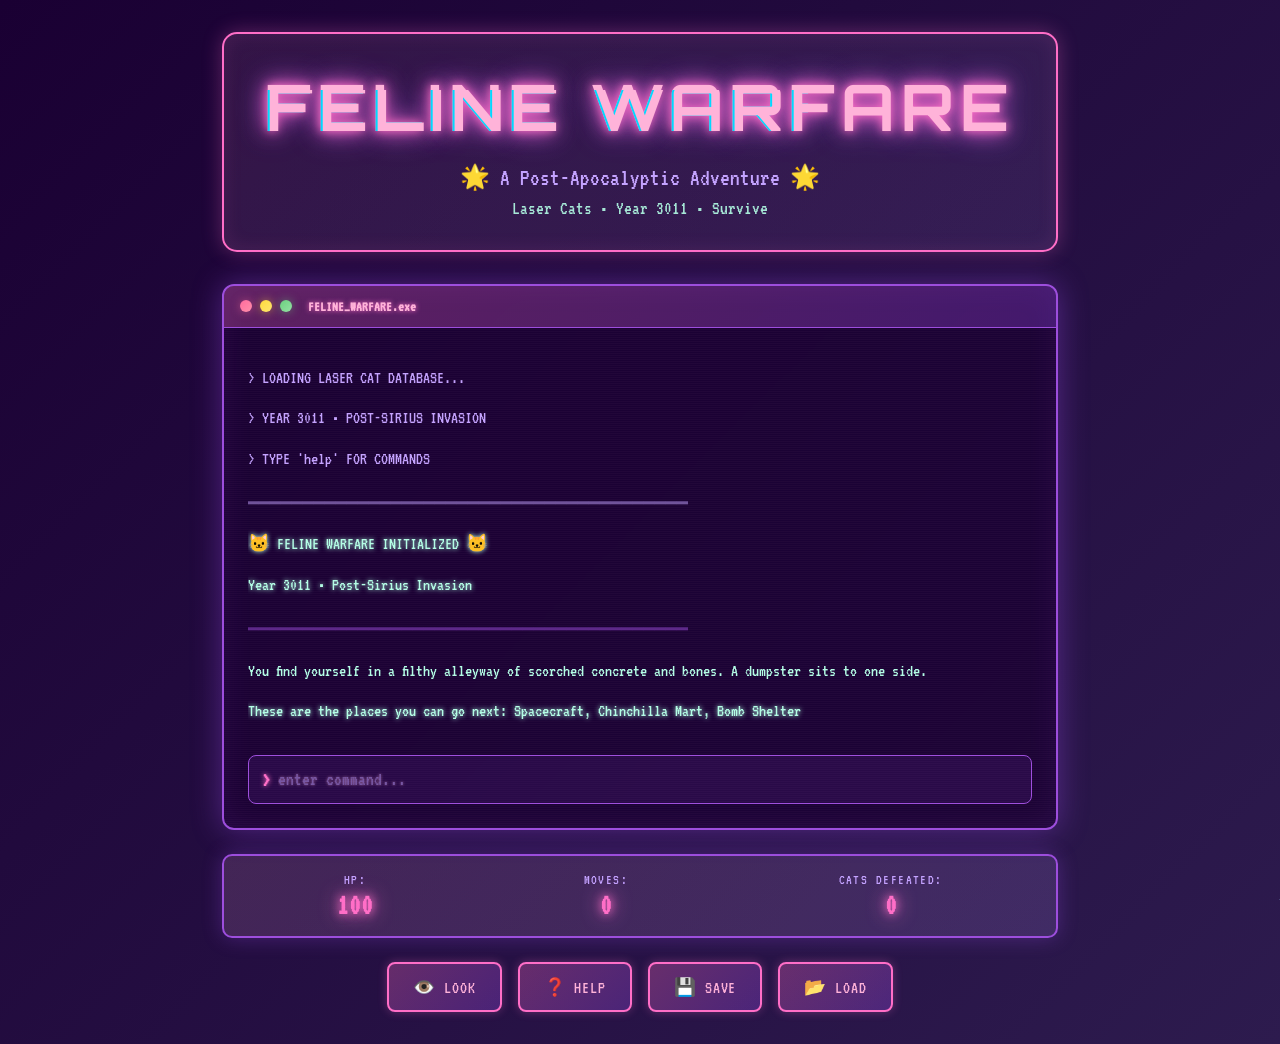
<file: index.html>
<!DOCTYPE html>
<html lang="en">
<head>
    <meta charset="UTF-8">
    <meta name="viewport" content="width=device-width, initial-scale=1.0">
    <meta name="description" content="A post-apocalyptic text adventure about laser cats from outer space">
    <title>🐱 FELINE WARFARE 🚀</title>
    <link rel="stylesheet" href="style.css">
    <link rel="preconnect" href="https://fonts.googleapis.com">
    <link rel="preconnect" href="https://fonts.gstatic.com" crossorigin>
    <link href="https://fonts.googleapis.com/css2?family=VT323&family=Orbitron:wght@400;700&display=swap" rel="stylesheet">
</head>
<body>
    <div class="stars"></div>
    <div class="container">
        <header class="game-header">
            <div class="glitch-wrapper">
                <h1 class="glitch" data-text="FELINE WARFARE">FELINE WARFARE</h1>
            </div>
            <p class="subtitle">🌟 A Post-Apocalyptic Adventure 🌟</p>
            <p class="tagline">Laser Cats • Year 3011 • Survive</p>
        </header>

        <div class="terminal-wrapper">
            <div class="terminal-header">
                <div class="terminal-buttons">
                    <span class="btn-close"></span>
                    <span class="btn-minimize"></span>
                    <span class="btn-maximize"></span>
                </div>
                <div class="terminal-title">FELINE_WARFARE.exe</div>
            </div>

            <div class="terminal-body">
                <div id="output" class="output">
                    <div class="boot-sequence">
                        <p>> INITIALIZING FELINE WARFARE PROTOCOL...</p>
                        <p>> LOADING LASER CAT DATABASE...</p>
                        <p>> YEAR 3011 • POST-SIRIUS INVASION</p>
                        <p>> TYPE 'help' FOR COMMANDS</p>
                        <p class="separator">━━━━━━━━━━━━━━━━━━━━━━━━━━━━━━━━━━━━━━━━</p>
                    </div>
                </div>

                <div class="input-area">
                    <span class="prompt">&gt;</span>
                    <input type="text" id="commandInput" class="command-input" autocomplete="off" autofocus placeholder="enter command...">
                </div>
            </div>
        </div>

        <div class="stats-panel">
            <div class="stat-item">
                <span class="stat-label">HP:</span>
                <span id="playerHP" class="stat-value">100</span>
            </div>
            <div class="stat-item">
                <span class="stat-label">MOVES:</span>
                <span id="moveCount" class="stat-value">0</span>
            </div>
            <div class="stat-item">
                <span class="stat-label">CATS DEFEATED:</span>
                <span id="catsDefeated" class="stat-value">0</span>
            </div>
        </div>

        <div class="quick-commands">
            <button class="quick-btn" onclick="executeCommand('look')">👁️ LOOK</button>
            <button class="quick-btn" onclick="executeCommand('help')">❓ HELP</button>
            <button class="quick-btn" onclick="saveGame()">💾 SAVE</button>
            <button class="quick-btn" onclick="loadGame()">📂 LOAD</button>
        </div>
    </div>

    <script src="feline_war_data.js"></script>
    <script src="cat_battle_module.js"></script>
    <script src="game.js"></script>
</body>
</html>
</file>
<file: style.css>
/* Cybertwee Pastel Theme for Feline Warfare */

:root {
    --pastel-pink: #ffb3d9;
    --pastel-purple: #c4a3ff;
    --pastel-blue: #a3d5ff;
    --pastel-mint: #b3ffe6;
    --pastel-peach: #ffd4b3;
    --neon-pink: #ff6ec7;
    --neon-purple: #9d4edd;
    --neon-blue: #00d9ff;
    --dark-bg: #1a0033;
    --terminal-bg: rgba(26, 0, 51, 0.85);
    --text-main: #ffd9ff;
    --text-glow: #ff6ec7;
}

* {
    margin: 0;
    padding: 0;
    box-sizing: border-box;
}

body {
    font-family: 'VT323', monospace;
    background: linear-gradient(135deg,
        #1a0033 0%,
        #2d1b4e 25%,
        #1a0033 50%,
        #3d2863 75%,
        #1a0033 100%);
    background-size: 400% 400%;
    animation: gradientShift 15s ease infinite;
    color: var(--text-main);
    min-height: 100vh;
    overflow-x: hidden;
    position: relative;
}

@keyframes gradientShift {
    0% { background-position: 0% 50%; }
    50% { background-position: 100% 50%; }
    100% { background-position: 0% 50%; }
}

/* Starfield Background */
.stars {
    position: fixed;
    top: 0;
    left: 0;
    width: 100%;
    height: 100%;
    pointer-events: none;
    background-image:
        radial-gradient(2px 2px at 20% 30%, rgba(255, 179, 217, 0.8), transparent),
        radial-gradient(2px 2px at 60% 70%, rgba(196, 163, 255, 0.8), transparent),
        radial-gradient(1px 1px at 50% 50%, rgba(163, 213, 255, 0.8), transparent),
        radial-gradient(1px 1px at 80% 10%, rgba(179, 255, 230, 0.8), transparent),
        radial-gradient(2px 2px at 90% 60%, rgba(255, 212, 179, 0.8), transparent);
    background-size: 200% 200%;
    animation: twinkle 8s ease-in-out infinite;
    z-index: 0;
}

@keyframes twinkle {
    0%, 100% { opacity: 0.6; }
    50% { opacity: 1; }
}

.container {
    max-width: 900px;
    margin: 0 auto;
    padding: 2rem;
    position: relative;
    z-index: 1;
}

/* Header with Glitch Effect */
.game-header {
    text-align: center;
    margin-bottom: 2rem;
    padding: 2rem;
    background: linear-gradient(135deg,
        rgba(255, 179, 217, 0.1),
        rgba(196, 163, 255, 0.1));
    border-radius: 15px;
    border: 2px solid var(--neon-pink);
    box-shadow:
        0 0 20px rgba(255, 110, 199, 0.3),
        inset 0 0 20px rgba(255, 110, 199, 0.1);
}

.glitch-wrapper {
    position: relative;
    margin-bottom: 1rem;
}

.glitch {
    font-family: 'Orbitron', monospace;
    font-size: 4rem;
    font-weight: 700;
    text-transform: uppercase;
    position: relative;
    color: var(--pastel-pink);
    text-shadow:
        0 0 10px var(--neon-pink),
        0 0 20px var(--neon-pink),
        0 0 30px var(--neon-purple);
    animation: glowPulse 2s ease-in-out infinite;
    letter-spacing: 0.1em;
}

@keyframes glowPulse {
    0%, 100% {
        text-shadow:
            0 0 10px var(--neon-pink),
            0 0 20px var(--neon-pink),
            0 0 30px var(--neon-purple);
    }
    50% {
        text-shadow:
            0 0 20px var(--neon-pink),
            0 0 30px var(--neon-pink),
            0 0 40px var(--neon-purple),
            0 0 50px var(--neon-blue);
    }
}

.glitch::before,
.glitch::after {
    content: attr(data-text);
    position: absolute;
    top: 0;
    left: 0;
    width: 100%;
    height: 100%;
}

.glitch::before {
    left: 2px;
    text-shadow: -2px 0 var(--neon-blue);
    clip: rect(24px, 550px, 90px, 0);
    animation: glitch-anim-1 2.5s infinite linear alternate-reverse;
}

.glitch::after {
    left: -2px;
    text-shadow: -2px 0 var(--pastel-mint);
    clip: rect(85px, 550px, 140px, 0);
    animation: glitch-anim-2 3s infinite linear alternate-reverse;
}

@keyframes glitch-anim-1 {
    0% { clip: rect(17px, 9999px, 94px, 0); }
    20% { clip: rect(76px, 9999px, 62px, 0); }
    40% { clip: rect(40px, 9999px, 66px, 0); }
    60% { clip: rect(87px, 9999px, 24px, 0); }
    80% { clip: rect(50px, 9999px, 88px, 0); }
    100% { clip: rect(39px, 9999px, 20px, 0); }
}

@keyframes glitch-anim-2 {
    0% { clip: rect(52px, 9999px, 81px, 0); }
    20% { clip: rect(10px, 9999px, 31px, 0); }
    40% { clip: rect(99px, 9999px, 45px, 0); }
    60% { clip: rect(28px, 9999px, 73px, 0); }
    80% { clip: rect(66px, 9999px, 12px, 0); }
    100% { clip: rect(44px, 9999px, 90px, 0); }
}

.subtitle {
    font-size: 1.5rem;
    color: var(--pastel-purple);
    margin-bottom: 0.5rem;
}

.tagline {
    font-size: 1.2rem;
    color: var(--pastel-mint);
    opacity: 0.9;
}

/* Terminal Window */
.terminal-wrapper {
    background: var(--terminal-bg);
    border-radius: 12px;
    overflow: hidden;
    border: 2px solid var(--neon-purple);
    box-shadow:
        0 0 30px rgba(157, 78, 237, 0.4),
        inset 0 0 30px rgba(157, 78, 237, 0.1);
    backdrop-filter: blur(10px);
    margin-bottom: 1.5rem;
}

.terminal-header {
    background: linear-gradient(135deg,
        rgba(255, 110, 199, 0.3),
        rgba(157, 78, 237, 0.3));
    padding: 0.8rem 1rem;
    display: flex;
    align-items: center;
    gap: 1rem;
    border-bottom: 1px solid var(--neon-purple);
}

.terminal-buttons {
    display: flex;
    gap: 0.5rem;
}

.terminal-buttons span {
    width: 12px;
    height: 12px;
    border-radius: 50%;
    display: block;
}

.btn-close {
    background: linear-gradient(135deg, #ff6b9d, #ff8fab);
    box-shadow: 0 0 10px rgba(255, 107, 157, 0.5);
}

.btn-minimize {
    background: linear-gradient(135deg, #ffd93d, #ffe66d);
    box-shadow: 0 0 10px rgba(255, 217, 61, 0.5);
}

.btn-maximize {
    background: linear-gradient(135deg, #6bcf7f, #95e1a4);
    box-shadow: 0 0 10px rgba(107, 207, 127, 0.5);
}

.terminal-title {
    font-size: 0.9rem;
    color: var(--pastel-pink);
    font-weight: 700;
    text-shadow: 0 0 5px var(--neon-pink);
}

.terminal-body {
    padding: 1.5rem;
    min-height: 400px;
    max-height: 500px;
    display: flex;
    flex-direction: column;
    position: relative;
}

/* Scanline Effect */
.terminal-body::before {
    content: "";
    position: absolute;
    top: 0;
    left: 0;
    width: 100%;
    height: 100%;
    background: repeating-linear-gradient(
        0deg,
        rgba(255, 179, 217, 0.03) 0px,
        rgba(255, 179, 217, 0.03) 1px,
        transparent 1px,
        transparent 2px
    );
    pointer-events: none;
    animation: scanline 8s linear infinite;
}

@keyframes scanline {
    0% { transform: translateY(0); }
    100% { transform: translateY(10px); }
}

.output {
    flex: 1;
    overflow-y: auto;
    margin-bottom: 1rem;
    font-size: 1.1rem;
    line-height: 1.6;
    color: var(--pastel-mint);
}

.output::-webkit-scrollbar {
    width: 8px;
}

.output::-webkit-scrollbar-track {
    background: rgba(26, 0, 51, 0.5);
    border-radius: 4px;
}

.output::-webkit-scrollbar-thumb {
    background: linear-gradient(135deg, var(--neon-pink), var(--neon-purple));
    border-radius: 4px;
}

.boot-sequence p {
    margin-bottom: 0.5rem;
    color: var(--pastel-purple);
    animation: fadeIn 0.5s ease-in;
}

@keyframes fadeIn {
    from { opacity: 0; transform: translateX(-10px); }
    to { opacity: 1; transform: translateX(0); }
}

.separator {
    color: var(--neon-purple);
    opacity: 0.5;
    margin: 1rem 0;
}

.output p {
    margin-bottom: 0.8rem;
    animation: typeIn 0.3s ease-out;
}

@keyframes typeIn {
    from { opacity: 0; }
    to { opacity: 1; }
}

.output .error {
    color: #ff6b9d;
    text-shadow: 0 0 5px #ff6b9d;
}

.output .success {
    color: var(--pastel-mint);
    text-shadow: 0 0 5px var(--pastel-mint);
}

.output .warning {
    color: #ffd93d;
    text-shadow: 0 0 5px #ffd93d;
}

/* Input Area */
.input-area {
    display: flex;
    align-items: center;
    gap: 0.5rem;
    padding: 0.8rem;
    background: rgba(157, 78, 237, 0.1);
    border-radius: 8px;
    border: 1px solid var(--neon-purple);
}

.prompt {
    color: var(--neon-pink);
    font-size: 1.3rem;
    font-weight: bold;
    text-shadow: 0 0 5px var(--neon-pink);
    animation: blink 1.5s infinite;
}

@keyframes blink {
    0%, 49% { opacity: 1; }
    50%, 100% { opacity: 0.3; }
}

.command-input {
    flex: 1;
    background: transparent;
    border: none;
    outline: none;
    color: var(--pastel-pink);
    font-family: 'VT323', monospace;
    font-size: 1.2rem;
    text-shadow: 0 0 3px var(--pastel-pink);
}

.command-input::placeholder {
    color: var(--pastel-purple);
    opacity: 0.5;
}

/* Stats Panel */
.stats-panel {
    display: flex;
    gap: 1rem;
    justify-content: space-around;
    padding: 1rem;
    background: linear-gradient(135deg,
        rgba(255, 179, 217, 0.15),
        rgba(196, 163, 255, 0.15));
    border-radius: 10px;
    border: 2px solid var(--neon-purple);
    margin-bottom: 1.5rem;
    box-shadow: 0 0 20px rgba(157, 78, 237, 0.3);
}

.stat-item {
    text-align: center;
}

.stat-label {
    display: block;
    font-size: 0.9rem;
    color: var(--pastel-purple);
    margin-bottom: 0.3rem;
    text-transform: uppercase;
    letter-spacing: 0.1em;
}

.stat-value {
    display: block;
    font-size: 1.8rem;
    color: var(--neon-pink);
    font-weight: bold;
    text-shadow:
        0 0 10px var(--neon-pink),
        0 0 20px var(--neon-pink);
    animation: numberGlow 2s ease-in-out infinite;
}

@keyframes numberGlow {
    0%, 100% {
        text-shadow:
            0 0 10px var(--neon-pink),
            0 0 20px var(--neon-pink);
    }
    50% {
        text-shadow:
            0 0 15px var(--neon-pink),
            0 0 25px var(--neon-pink),
            0 0 35px var(--neon-purple);
    }
}

/* Quick Command Buttons */
.quick-commands {
    display: flex;
    gap: 1rem;
    flex-wrap: wrap;
    justify-content: center;
}

.quick-btn {
    font-family: 'VT323', monospace;
    font-size: 1.1rem;
    padding: 0.8rem 1.5rem;
    background: linear-gradient(135deg,
        rgba(255, 110, 199, 0.3),
        rgba(157, 78, 237, 0.3));
    color: var(--pastel-pink);
    border: 2px solid var(--neon-pink);
    border-radius: 8px;
    cursor: pointer;
    transition: all 0.3s ease;
    text-transform: uppercase;
    letter-spacing: 0.05em;
    box-shadow: 0 0 10px rgba(255, 110, 199, 0.3);
}

.quick-btn:hover {
    background: linear-gradient(135deg,
        rgba(255, 110, 199, 0.5),
        rgba(157, 78, 237, 0.5));
    box-shadow:
        0 0 20px rgba(255, 110, 199, 0.6),
        0 0 30px rgba(157, 78, 237, 0.4);
    transform: translateY(-2px);
}

.quick-btn:active {
    transform: translateY(0);
    box-shadow: 0 0 10px rgba(255, 110, 199, 0.4);
}

/* Responsive Design */
@media (max-width: 768px) {
    .container {
        padding: 1rem;
    }

    .glitch {
        font-size: 2.5rem;
    }

    .terminal-body {
        max-height: 350px;
    }

    .stats-panel {
        flex-direction: column;
        gap: 0.5rem;
    }

    .quick-commands {
        gap: 0.5rem;
    }

    .quick-btn {
        font-size: 0.9rem;
        padding: 0.6rem 1rem;
    }
}

/* Battle Animations */
@keyframes shake {
    0%, 100% { transform: translateX(0); }
    10%, 30%, 50%, 70%, 90% { transform: translateX(-5px); }
    20%, 40%, 60%, 80% { transform: translateX(5px); }
}

.battle-text {
    color: #ff6b9d;
    font-weight: bold;
    animation: shake 0.5s ease;
    text-shadow: 0 0 10px #ff6b9d;
}

.victory-text {
    color: var(--pastel-mint);
    font-weight: bold;
    font-size: 1.3rem;
    text-shadow: 0 0 15px var(--pastel-mint);
    animation: fadeIn 0.5s ease, glowPulse 2s ease-in-out infinite;
}
</file>
